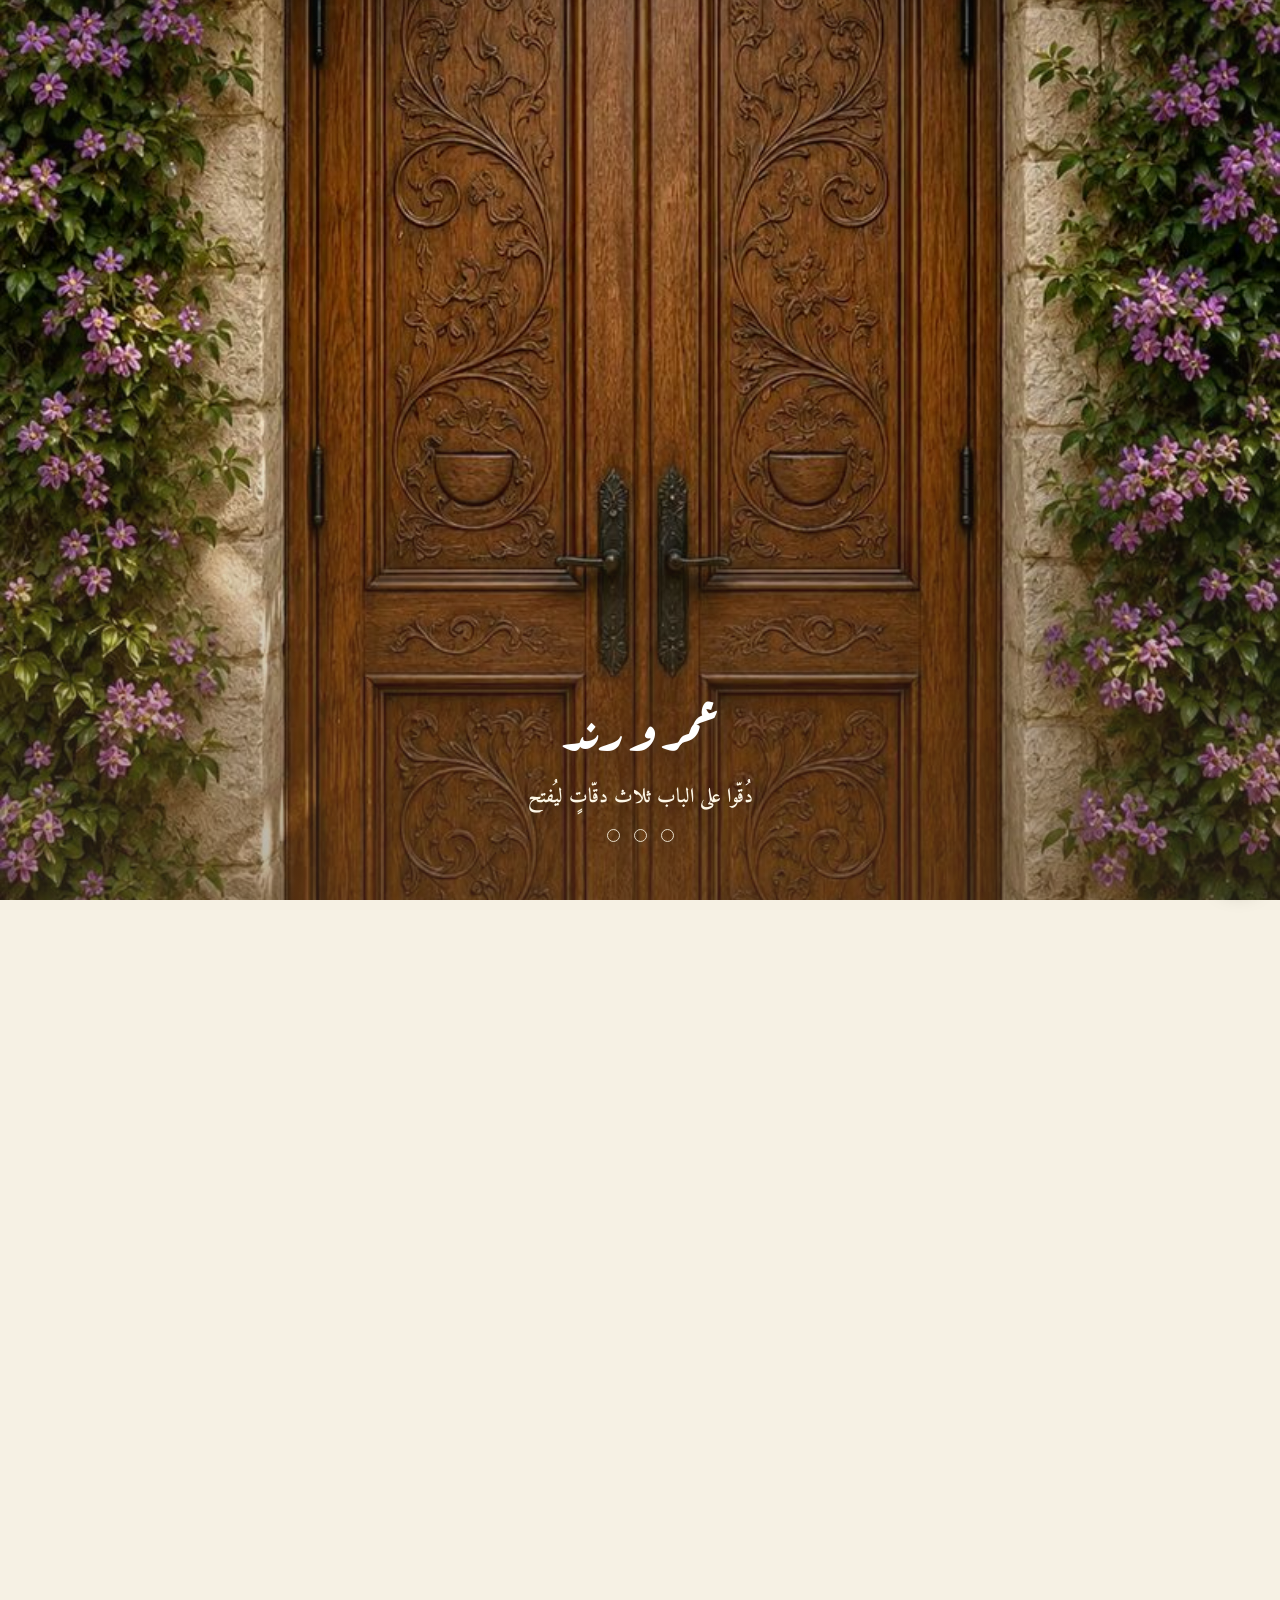
<file: index.html>
<!DOCTYPE html>
<html lang="ar" dir="rtl">

<head>
    <meta charset="UTF-8" />
    <meta name="viewport" content="width=device-width, initial-scale=1.0, viewport-fit=cover" />
    <meta http-equiv="Cache-Control" content="no-cache, no-store, must-revalidate" />
    <meta http-equiv="Pragma" content="no-cache" />
    <meta http-equiv="Expires" content="0" />
    <title>دعوة زفاف عمر &amp; رند</title>
    <meta name="description" content="١٨ أغسطس ٢٠٢٦ • قاعة النعمان الملوكية" />
    <meta property="og:title" content="دعوة زفاف عمر &amp; رند" />
    <meta property="og:description" content="١٨ أغسطس ٢٠٢٦ • قاعة النعمان الملوكية" />
    <meta property="og:type" content="website" />
    <meta property="og:image" content="/templates/bab/assets/share.jpg" />
    <link rel="preconnect" href="https://fonts.googleapis.com" />
    <link rel="preconnect" href="https://fonts.gstatic.com" crossorigin />
    <link href="https://fonts.googleapis.com/css2?family=Aref+Ruqaa:wght@400;700&family=Amiri:ital,wght@0,400;0,700;1,400&family=Reem+Kufi:wght@400;500;600&family=Tajawal:wght@300;400;500;700&display=swap" rel="stylesheet" />
    <link rel="preload" as="image" href="templates/bab/assets/door-poster.jpg" fetchpriority="high" />
    <link rel="stylesheet" href="templates/bab/styles.css" />
    <meta property="og:image" content="https://da3wa.co/templates/bab/assets/share.jpg" />
    <meta property="og:url" content="https://da3wa.co/d/demo-bab" />
    <meta property="og:type" content="website" />
    <meta name="twitter:card" content="summary_large_image" />
    <meta name="twitter:image" content="https://da3wa.co/templates/bab/assets/share.jpg" />
    <script>
        ! function(f, b, e, v, n, t, s) {
            if (f.fbq) return;
            n = f.fbq = function() {
                n.callMethod ?
                    n.callMethod.apply(n, arguments) : n.queue.push(arguments)
            };
            if (!f._fbq) f._fbq = n;
            n.push = n;
            n.loaded = !0;
            n.version = '2.0';
            n.queue = [];
            t = b.createElement(e);
            t.async = !0;
            t.src = v;
            s = b.getElementsByTagName(e)[0];
            s.parentNode.insertBefore(t, s)
        }(window, document, 'script',
            'https://connect.facebook.net/en_US/fbevents.js');
        fbq('init', '1380854407276995');
        fbq('track', 'PageView');
    </script>
    <noscript><img height="1" width="1" style="display:none" src="https://www.facebook.com/tr?id=1380854407276995&ev=PageView&noscript=1" alt="" /></noscript>
    <script async src="https://www.googletagmanager.com/gtag/js?id=G-9BWS6CWC35"></script>
    <script>
        window.dataLayer = window.dataLayer || [];

        function gtag() {
            dataLayer.push(arguments);
        }
        gtag('js', new Date());
        gtag('config', 'G-9BWS6CWC35');
    </script>
</head>

<body class="locked">

    <!-- ============ الدخولية: باب الفرح — دُقّوا ثلاثاً ============ -->
    <div class="cover" id="cover">
        <video class="cover__vid" id="doorVid" poster="templates/bab/assets/door-poster.jpg" muted playsinline preload="auto">
    <source src="templates/bab/assets/door.mp4" type="video/mp4" />
  </video>
        <div class="cover__veil" aria-hidden="true"></div>
        <div class="cover__taps" id="tapLayer" aria-hidden="true"></div>
        <div class="cover__ui" id="coverUi">
            <p class="cover__names" id="coverNames">العريس &amp; العروس</p>
            <p class="cover__hint" id="knockHint">دُقّوا على الباب ثلاث دقّاتٍ ليُفتح</p>
            <div class="knocks" id="knocks" aria-hidden="true">
                <span class="knocks__dot"></span>
                <span class="knocks__dot"></span>
                <span class="knocks__dot"></span>
            </div>
        </div>
    </div>

    <!-- ============ محتوى الدعوة ============ -->
    <main class="invite" id="invite" aria-hidden="true">
        <div class="fx" id="petals" aria-hidden="true"></div>
        <div class="fx" id="sparkles" aria-hidden="true"></div>

        <!-- ===== الواجهة (نور الباب المفتوح) ===== -->
        <section class="stage" id="stage">
            <video class="stage__vid" id="heroVid" poster="templates/bab/assets/hero-poster.jpg" muted loop playsinline preload="none">
      <source src="templates/bab/assets/hero.mp4" type="video/mp4" />
    </video>
            <div class="stage__veil" aria-hidden="true"></div>
            <div class="stage__inner">
                <p class="stage__kicker sreveal">دعوة زفاف</p>
                <span class="stage__orn sreveal" aria-hidden="true">✿</span>
                <h1 class="couple sreveal">
                    <span class="couple__name" id="heroGroom">العريس</span>
                    <span class="couple__amp" aria-hidden="true">&amp;</span>
                    <span class="couple__name" id="heroBride">العروس</span>
                </h1>
                <p class="stage__date sreveal" id="heroDate">—</p>
                <p class="stage__sub sreveal" id="heroInvite">فتحنا باب فرحتنا… وطارت البشائر تدعوكم</p>
                <span class="scroll-cue sreveal" aria-hidden="true"><em>&#10087;</em>مرّر للأسفل<em>&#10087;</em><b>&#8595;</b></span>
            </div>
        </section>

        <article class="card">
            <section class="sec verse creveal">
                <p class="bismillah">بسم الله الرحمن الرحيم</p>
                <span class="flourish" aria-hidden="true">✿</span>
                <p class="verse__text" id="verseText">—</p>
            </section>

            <div class="divider creveal" aria-hidden="true"><span></span>✿<span></span></div>

            <section class="sec invitation creveal">
                <h2 class="sec__title">بطاقة دعوة</h2>
                <p class="invitation__text" id="invitationText">—</p>
            </section>

            <section class="sec families creveal">
                <div class="family">
                    <span class="family__label">والدا العريس</span>
                    <p class="family__names" id="groomParents">—</p>
                </div>
                <span class="families__heart" aria-hidden="true">&#10084;</span>
                <div class="family">
                    <span class="family__label">والدا العروس</span>
                    <p class="family__names" id="brideParents">—</p>
                </div>
            </section>

            <div class="divider creveal" aria-hidden="true"><span></span>✿<span></span></div>

            <section class="sec count creveal">
                <h2 class="sec__title">باقٍ على فرحنا</h2>
                <div class="countdown" id="countdown">
                    <div class="cd__u"><span class="cd__n" id="cdDays">٠٠</span><span class="cd__l">يوم</span></div>
                    <div class="cd__u"><span class="cd__n" id="cdHours">٠٠</span><span class="cd__l">ساعة</span></div>
                    <div class="cd__u"><span class="cd__n" id="cdMins">٠٠</span><span class="cd__l">دقيقة</span></div>
                    <div class="cd__u"><span class="cd__n" id="cdSecs">٠٠</span><span class="cd__l">ثانية</span></div>
                </div>
                <p class="count__arrived" id="cdArrived" hidden>حلّ يوم الفرح — نراكم الليلة 💜</p>
            </section>

            <section class="sec venue creveal">
                <h2 class="sec__title">مكان الحفل</h2>
                <div class="venue__photo" id="venuePhoto" aria-hidden="true"></div>
                <p class="venue__name" id="venueName">—</p>
                <p class="venue__addr" id="venueAddr">—</p>
                <a class="venue__map" id="mapBtn" href="#" target="_blank" rel="noopener"><span aria-hidden="true">&#9906;</span> الموقع على الخريطة</a>
            </section>

            <section class="sec notes creveal">
                <h2 class="sec__title">تنويهات</h2>

                <section id="da3wa-note" dir="rtl">
                    <style>
                        #da3wa-note {
                            position: relative;
                            z-index: 5;
                            display: flex;
                            justify-content: center;
                            padding: 34px 4px 20px;
                            font-family: "Tajawal", system-ui, sans-serif
                        }

                        #da3wa-note .hn-card {
                            position: relative;
                            max-width: 430px;
                            width: 100%;
                            text-align: center;
                            padding: 32px 20px 18px;
                            border-radius: 16px;
                            background: #fcf9f0;
                            border: 1.5px solid #a97fc0;
                            color: #4c3a28;
                            box-shadow: 0 16px 38px rgba(120, 90, 70, .16)
                        }

                        #da3wa-note .hn-bell {
                            position: absolute;
                            top: -26px;
                            right: 50%;
                            width: 52px;
                            height: 52px;
                            border-radius: 50%;
                            background: linear-gradient(160deg, #f5e7c2, #caa54f);
                            display: grid;
                            place-items: center;
                            font-size: 24px;
                            line-height: 1;
                            border: 2px solid #fff;
                            box-shadow: 0 6px 16px rgba(120, 90, 70, .35);
                            transform: translateX(50%);
                            transform-origin: top center;
                            animation: hnRing 2.2s ease-in-out infinite
                        }

                        #da3wa-note .hn-kick {
                            display: block;
                            font-size: .76rem;
                            font-weight: 700;
                            color: #8d7b64;
                            margin-bottom: 6px
                        }

                        #da3wa-note .hn-text {
                            margin: 0;
                            font-family: "Aref Ruqaa", serif;
                            font-weight: 700;
                            font-size: clamp(1.15rem, 4.4vw, 1.45rem);
                            line-height: 1.9;
                            color: #4c3a28
                        }

                        @keyframes hnRing {
                            0%,
                            32%,
                            100% {
                                transform: translateX(50%) rotate(0)
                            }
                            8% {
                                transform: translateX(50%) rotate(13deg)
                            }
                            16% {
                                transform: translateX(50%) rotate(-11deg)
                            }
                            24% {
                                transform: translateX(50%) rotate(7deg)
                            }
                        }

                        @media (prefers-reduced-motion: reduce) {
                            #da3wa-note .hn-bell {
                                animation: none
                            }
                        }
                    </style>
                    <div class="hn-card">
                        <span class="hn-bell" aria-hidden="true">🔔</span>
                        <span class="hn-kick">تنويهٌ مهم</span>
                        <p class="hn-text">جنة الأطفال منازلهم 🏠</p>
                    </div>
                </section>
                <ul class="notes__list" id="notesList"></ul>
            </section>

            <section class="sec contact creveal" id="contactBox">
                <span class="contact__label">للتواصل والتأكيد</span>
                <a class="contact__link" id="contactLink" href="#">—</a>
            </section>

            <section class="sec closing creveal">
                <span class="flourish" aria-hidden="true">✿</span>
                <p class="closing__note" id="closingNote">—</p>
                <p class="closing__families" id="closingFamilies">—</p>
                <p class="closing__hashtag" id="closingHashtag"></p>
            </section>
        </article>


        <section id="da3wa-cal" dir="rtl">
            <style>
                #da3wa-cal {
                    position: relative;
                    z-index: 5;
                    padding: 6px 18px 44px;
                    font-family: "Tajawal", system-ui, sans-serif
                }

                #da3wa-cal .cal-title {
                    text-align: center;
                    font-family: "Aref Ruqaa", serif;
                    font-size: 23px;
                    color: #a97fc0;
                    margin: 0 0 16px;
                    letter-spacing: normal;
                    font-weight: 700;
                    text-shadow: 0 1px 10px rgba(255, 255, 255, .5)
                }

                #da3wa-cal .cal {
                    max-width: 258px;
                    margin: 0 auto;
                    background: #fcf9f0;
                    border: 1px solid rgba(169, 127, 192, .4);
                    border-radius: 16px;
                    overflow: hidden;
                    box-shadow: 0 20px 46px rgba(120, 90, 70, .16);
                }

                #da3wa-cal .cal-top {
                    background: linear-gradient(135deg, #a97fc0, #7d5694);
                    color: #fff;
                    text-align: center;
                    padding: 13px 10px 11px;
                    font-weight: 800;
                    font-size: 16px;
                    position: relative
                }

                #da3wa-cal .cal-top::before,
                #da3wa-cal .cal-top::after {
                    content: "";
                    position: absolute;
                    top: -6px;
                    width: 8px;
                    height: 15px;
                    border-radius: 4px;
                    background: #d7ccdf;
                    box-shadow: 0 1px 2px rgba(0, 0, 0, .15)
                }

                #da3wa-cal .cal-top::before {
                    right: 33%
                }

                #da3wa-cal .cal-top::after {
                    left: 33%
                }

                #da3wa-cal .cal-body {
                    padding: 14px 10px 18px;
                    text-align: center
                }

                #da3wa-cal .cal-wd {
                    color: #8d7b64;
                    font-weight: 700;
                    font-size: 15px;
                    margin-bottom: 2px
                }

                #da3wa-cal .cal-day {
                    font-family: "Aref Ruqaa", serif;
                    font-size: 62px;
                    line-height: 1.15;
                    color: #a97fc0;
                    letter-spacing: normal;
                    font-weight: 700
                }

                #da3wa-cal .cal-time {
                    color: #4c3a28;
                    font-weight: 700;
                    font-size: 14px;
                    margin-top: 8px
                }

                #da3wa-cal .cal-foot {
                    border-top: 1px dashed rgba(169, 127, 192, .4);
                    padding: 12px 12px 15px;
                    text-align: center
                }

                #da3wa-cal .cal-cap {
                    color: #8d7b64;
                    font-size: 12px;
                    font-weight: 700;
                    margin: 0 0 9px
                }

                #da3wa-cal .cal-btns {
                    display: flex;
                    gap: 7px;
                    justify-content: center;
                    flex-wrap: wrap
                }

                #da3wa-cal .cal-btns a {
                    display: inline-flex;
                    align-items: center;
                    border: 1.5px solid #a97fc0;
                    color: #a97fc0;
                    background: transparent;
                    text-decoration: none;
                    font-weight: 700;
                    font-size: 12.5px;
                    border-radius: 999px;
                    padding: 7px 13px;
                    transition: .15s
                }

                #da3wa-cal .cal-btns a:active {
                    transform: scale(.97)
                }
            </style>
            <p class="cal-title">احفظ الموعد ✿</p>
            <div class="cal">
                <div class="cal-top">أغسطس 2026</div>
                <div class="cal-body">
                    <div class="cal-wd">الثلاثاء</div>
                    <div class="cal-day">18</div>
                    <div class="cal-time">من الساعة ٦ مساءً إلى ٩ مساءً</div>
                </div>
                <div class="cal-foot">
                    <p class="cal-cap">📲 أضِف الموعد إلى تقويم هاتفك بضغطة</p>
                    <div class="cal-btns">
                        <a href="https://calendar.google.com/calendar/render?action=TEMPLATE&amp;text=%D8%AF%D8%B9%D9%88%D8%A9%20%D8%B2%D9%81%D8%A7%D9%81%20%D8%B9%D9%85%D8%B1%20%26%20%D8%B1%D9%86%D8%AF&amp;dates=20260818T150000Z/20260818T180000Z&amp;ctz=Asia/Amman&amp;location=%D9%82%D8%A7%D8%B9%D8%A9%20%D8%A7%D9%84%D9%86%D8%B9%D9%85%D8%A7%D9%86%20%D8%A7%D9%84%D9%85%D9%84%D9%88%D9%83%D9%8A%D8%A9%20%E2%80%94%20%D8%B4%D8%A7%D8%B1%D8%B9%20%D9%88%D8%B5%D9%81%D9%8A%20%D8%A7%D9%84%D8%AA%D9%84&amp;details=%D8%B1%D8%A7%D8%A8%D8%B7%20%D8%A7%D9%84%D8%AF%D8%B9%D9%88%D8%A9%3A%20https%3A%2F%2Fda3wa.co%2Fd%2Fdemo-bab"
                            target="_blank" rel="noopener">تقويم جوجل</a>
                        <a href="/cal/demo-bab">تقويم آيفون</a>
                    </div>
                </div>
            </div>
        </section>

        <section id="da3wa-rsvp" data-inv="d0687fdd-5e88-49cb-8f80-483ba2c85082" data-cap="" dir="rtl">
            <style>
                #da3wa-rsvp {
                    position: relative;
                    z-index: 5;
                    padding: 48px 18px 64px;
                    font-family: "Tajawal", system-ui, sans-serif
                }

                #da3wa-rsvp .rsvp-card {
                    max-width: 440px;
                    margin: 0 auto;
                    background: #fcf9f0;
                    border: 1px solid rgba(169, 127, 192, .4);
                    border-radius: 16px;
                    padding: 26px 22px;
                    box-shadow: 0 24px 60px rgba(120, 90, 70, .18);
                    text-align: center
                }

                #da3wa-rsvp h3 {
                    font-family: "Aref Ruqaa", serif;
                    font-size: 26px;
                    color: #4c3a28;
                    margin: 0 0 4px;
                    letter-spacing: normal;
                    font-weight: 700
                }

                #da3wa-rsvp .orn-line {
                    display: flex;
                    align-items: center;
                    justify-content: center;
                    gap: 10px;
                    margin: 0 0 6px
                }

                #da3wa-rsvp .orn-line i {
                    flex: 0 1 54px;
                    height: 1.5px;
                    background: linear-gradient(90deg, transparent, #a97fc0);
                    border: none
                }

                #da3wa-rsvp .orn-line i:last-child {
                    transform: scaleX(-1)
                }

                #da3wa-rsvp .orn-line b {
                    font-size: 17px;
                    line-height: 1;
                    font-weight: 400
                }

                #da3wa-rsvp p.sub {
                    color: #8d7b64;
                    font-size: 14px;
                    margin: 0 0 18px
                }

                /* شارة الحد الأقصى للحضور */

                #da3wa-rsvp .cap-note {
                    display: inline-flex;
                    align-items: center;
                    gap: 7px;
                    background: #a97fc014;
                    border: 1px dashed #a97fc0;
                    color: #a97fc0;
                    border-radius: 999px;
                    padding: 7px 16px;
                    font-size: 13px;
                    font-weight: 700;
                    margin: 0 0 16px;
                    line-height: 1.7
                }

                /* تنبيه بلوغ الحد — يظهر بنبضة لطيفة ويختفي */

                #da3wa-rsvp .cap-max {
                    display: block;
                    color: #a97fc0;
                    font-size: 13px;
                    font-weight: 800;
                    margin-top: 8px;
                    opacity: 0;
                    transform: translateY(-4px);
                    transition: opacity .3s ease, transform .3s ease
                }

                #da3wa-rsvp .cap-max.on {
                    opacity: 1;
                    transform: none;
                    animation: dwPop .45s ease
                }

                #da3wa-rsvp .step.at-cap #da3wa-plus {
                    opacity: .4;
                    cursor: not-allowed
                }

                #da3wa-rsvp .step.shake {
                    animation: dwShake .4s ease
                }

                @keyframes dwPop {
                    0% {
                        transform: scale(.85)
                    }
                    55% {
                        transform: scale(1.06)
                    }
                    100% {
                        transform: scale(1)
                    }
                }

                @keyframes dwShake {
                    0%,
                    100% {
                        transform: translateX(0)
                    }
                    25% {
                        transform: translateX(4px)
                    }
                    50% {
                        transform: translateX(-4px)
                    }
                    75% {
                        transform: translateX(3px)
                    }
                }

                #da3wa-rsvp label {
                    display: block;
                    text-align: right;
                    font-weight: 700;
                    font-size: 13px;
                    color: #4c3a28;
                    margin: 12px 0 5px
                }

                #da3wa-rsvp input,
                #da3wa-rsvp textarea {
                    width: 100%;
                    padding: 11px 14px;
                    border: 1.5px solid rgba(169, 127, 192, .4);
                    border-radius: 12px;
                    font-family: inherit;
                    font-size: 15px;
                    background: #fffdf6;
                    color: #4c3a28;
                    box-sizing: border-box
                }

                #da3wa-rsvp input::placeholder,
                #da3wa-rsvp textarea::placeholder {
                    color: #8d7b64;
                    opacity: .85
                }

                #da3wa-rsvp .pills {
                    display: grid;
                    grid-template-columns: repeat(3, 1fr);
                    gap: 8px;
                    margin-top: 6px
                }

                #da3wa-rsvp .pill {
                    padding: 11px;
                    border: 1.5px solid rgba(169, 127, 192, .4);
                    border-radius: 12px;
                    background: #fffdf6;
                    font-weight: 700;
                    cursor: pointer;
                    font-size: 15px;
                    color: #4c3a28;
                    transition: .15s
                }

                #da3wa-rsvp .pill[aria-pressed="true"] {
                    background: #a97fc0;
                    color: #fff;
                    border-color: #a97fc0
                }

                #da3wa-rsvp .step {
                    display: flex;
                    align-items: center;
                    justify-content: center;
                    gap: 14px;
                    margin-top: 6px
                }

                #da3wa-rsvp .step button {
                    width: 38px;
                    height: 38px;
                    border-radius: 50%;
                    border: 1.5px solid rgba(169, 127, 192, .4);
                    background: #fffdf6;
                    font-size: 20px;
                    cursor: pointer;
                    color: #4c3a28
                }

                #da3wa-rsvp .step span {
                    font-size: 20px;
                    font-weight: 800;
                    min-width: 28px;
                    color: #4c3a28;
                    text-align: center
                }

                #da3wa-rsvp .send {
                    width: 100%;
                    margin-top: 20px;
                    padding: 13px;
                    border: none;
                    border-radius: 999px;
                    background: #a97fc0;
                    color: #fff;
                    font-weight: 700;
                    font-size: 16px;
                    font-family: inherit;
                    cursor: pointer;
                    box-shadow: 0 12px 26px -12px #a97fc0e6
                }

                #da3wa-rsvp .send:disabled {
                    opacity: .6
                }

                #da3wa-rsvp .ok {
                    padding: 18px
                }

                #da3wa-rsvp .ok .emoji {
                    font-size: 46px
                }

                #da3wa-rsvp .ok h3 {
                    margin-top: 8px
                }

                /* بطاقة الدخول (QR) — تظهر كاملة على شاشة النجاح للـVIP */

                #da3wa-rsvp .ticket {
                    margin-top: 16px;
                    padding: 16px;
                    border-radius: 16px;
                    border: 1px solid rgba(169, 127, 192, .4);
                    background: #fff;
                }

                #da3wa-rsvp .ticket-title {
                    font-family: "Aref Ruqaa", serif;
                    font-size: 15px;
                    letter-spacing: .04em;
                    color: #8d7b64;
                    margin: 0 0 10px
                }

                #da3wa-rsvp .ticket-qr {
                    width: min(62vw, 208px);
                    height: auto;
                    display: block;
                    margin: 0 auto;
                    border-radius: 12px;
                    background: #fff;
                    padding: 10px;
                    box-shadow: 0 8px 24px rgba(120, 90, 70, .08)
                }

                #da3wa-rsvp .ticket-hint {
                    font-size: .8rem;
                    opacity: .8;
                    margin: 10px auto 0;
                    max-width: 280px;
                    line-height: 1.7
                }

                #da3wa-rsvp .ticket-save {
                    display: inline-flex;
                    align-items: center;
                    gap: 6px;
                    margin-top: 14px;
                    padding: .72rem 1.6rem;
                    border: none;
                    border-radius: 999px;
                    background: #a97fc0;
                    color: #fff;
                    font-family: inherit;
                    font-weight: 800;
                    font-size: 14.5px;
                    cursor: pointer;
                    box-shadow: 0 12px 26px -12px #a97fc0e6
                }

                #da3wa-rsvp .ticket-save:disabled {
                    opacity: .7;
                    cursor: default
                }

                #da3wa-rsvp .ticket-open {
                    display: block;
                    margin-top: 10px;
                    font-size: .82rem;
                    color: #a97fc0;
                    text-decoration: underline
                }

                #da3wa-rsvp .err {
                    color: #e83e6c;
                    font-size: 13px;
                    margin-top: 8px;
                    min-height: 18px
                }

                /* جدار التهاني */

                #da3wa-rsvp .wishes {
                    max-width: 460px;
                    margin: 30px auto 0
                }

                #da3wa-rsvp .wishes-h {
                    text-align: center;
                    margin-bottom: 16px
                }

                #da3wa-rsvp .wishes-h h3 {
                    font-size: 21px;
                    display: inline-block;
                    background: #fcf9f0;
                    color: #4c3a28;
                    border: 1px solid rgba(169, 127, 192, .4);
                    border-radius: 999px;
                    padding: 7px 22px;
                    box-shadow: 0 10px 26px rgba(120, 90, 70, .14);
                    letter-spacing: normal
                }

                #da3wa-rsvp .wish-list {
                    display: grid;
                    gap: 10px
                }

                #da3wa-rsvp .wish {
                    display: flex;
                    gap: 11px;
                    align-items: flex-start;
                    background: #fcf9f0;
                    border: 1px solid rgba(169, 127, 192, .4);
                    border-radius: 16px;
                    padding: 13px 15px;
                    box-shadow: 0 8px 24px rgba(120, 90, 70, .08);
                    animation: dwIn .5s ease both
                }

                #da3wa-rsvp .wish-av {
                    flex-shrink: 0;
                    width: 40px;
                    height: 40px;
                    border-radius: 50%;
                    color: #fff;
                    display: flex;
                    align-items: center;
                    justify-content: center;
                    font-family: "Aref Ruqaa", serif;
                    font-size: 19px
                }

                #da3wa-rsvp .wish-body {
                    text-align: right;
                    flex: 1;
                    min-width: 0
                }

                #da3wa-rsvp .wish-name {
                    font-weight: 700;
                    color: #4c3a28;
                    font-size: 14px
                }

                #da3wa-rsvp .wish-msg {
                    color: #8d7b64;
                    font-size: 14px;
                    line-height: 1.7;
                    word-wrap: break-word
                }

                #da3wa-rsvp .wishes-empty {
                    text-align: center;
                    color: #8d7b64;
                    font-size: 14px;
                    padding: 16px;
                    background: #fcf9f0;
                    border: 1px solid rgba(169, 127, 192, .4);
                    border-radius: 16px;
                }

                @keyframes dwIn {
                    from {
                        opacity: 0;
                        transform: translateY(10px)
                    }
                    to {
                        opacity: 1;
                        transform: none
                    }
                }

                /* ستوري الحضور — عرض البطاقة بعد التأكيد */

                #da3wa-rsvp .story-offer {
                    margin-top: 20px;
                    padding-top: 18px;
                    border-top: 1px dashed rgba(169, 127, 192, .4);
                    text-align: center
                }

                #da3wa-rsvp .so-t {
                    margin: 0;
                    font-family: "Aref Ruqaa", serif;
                    font-size: 20px;
                    color: #4c3a28;
                    letter-spacing: normal
                }

                #da3wa-rsvp .so-s {
                    margin: 4px 0 0;
                    color: #8d7b64;
                    font-size: 13.5px
                }

                #da3wa-rsvp .so-img {
                    width: 172px;
                    border-radius: 14px;
                    border: 1px solid rgba(169, 127, 192, .4);
                    box-shadow: 0 14px 30px rgba(0, 0, 0, .18);
                    margin: 14px auto 12px;
                    display: block;
                    min-height: 120px;
                    background: #fffdf6
                }

                #da3wa-rsvp .so-row {
                    display: grid;
                    grid-template-columns: 1fr 1fr;
                    gap: 8px;
                    max-width: 320px;
                    margin: 0 auto
                }

                #da3wa-rsvp .so-btn {
                    padding: 11px;
                    border: none;
                    border-radius: 999px;
                    font-weight: 700;
                    font-size: 14.5px;
                    font-family: inherit;
                    cursor: pointer
                }

                #da3wa-rsvp .so-dl {
                    background: #a97fc0;
                    color: #fff
                }

                #da3wa-rsvp .so-sh {
                    background: #fffdf6;
                    color: #4c3a28;
                    border: 1.5px solid rgba(169, 127, 192, .4)
                }

                /* قلوب تطفو من جانبي الشاشة */

                #da3wa-rsvp .heart {
                    position: fixed;
                    bottom: -24px;
                    font-size: 24px;
                    color: #a97fc0;
                    pointer-events: none;
                    z-index: 55;
                    opacity: 0;
                    will-change: transform, opacity;
                    animation: dwHeart ease-in forwards;
                    filter: drop-shadow(0 4px 6px #a97fc04d)
                }

                @keyframes dwHeart {
                    0% {
                        opacity: 0;
                        transform: translateY(0) scale(.5) rotate(0)
                    }
                    12% {
                        opacity: .95
                    }
                    100% {
                        opacity: 0;
                        transform: translateY(-108vh) scale(1.15) rotate(var(--rot, 8deg))
                    }
                }
            </style>
        </section>

    </main>

    <script>
        try { localStorage.removeItem("bab_wedding_config"); } catch(e) {}
        window.__INVITE__ = {
            "config": {
                "date": "2026-08-18T18:00:00",
                "dateText": "يوم الثلاثاء، ١٨ أغسطس ٢٠٢٦",
                "timeText": "من الساعة السادسة مساءً و لغاية الساعة التاسعة مساءً",
                "heroSub": "فتحنا باب فرحتنا… وطارت البشائر تدعوكم",
                "invitationText": "بقلوب مفعمة بالفرح و السرور نفتح لكم باب فرحتنا\n\nيتشرف\n\nوالد العريس        والد العروس\n\nبدعوتكم لمشاركتنا اجمل لحظات حياتنا في حفل زفاف\n\nعمر  💜  رند\n\nحضوركم شرف و بهجة تكتمل بها فرحتنا\n\nو ذلك بمشيئة الله\n\nيوم الثلاثاء الموافق ١٨ أغسطس ٢٠٢٦",
                "venueName": "قاعة النعمان الملوكية",
                "venueAddr": "شارع وصفي التل",
                "mapUrl": "https://maps.app.goo.gl/Qozumuxjwkd3N4ia7",
                "program": [],
                "notes": ["يمنع التصوير بقاعة النساء"],
                "closingNote": "حضوركم يفتح أبواب سعادتنا",
                "hashtag": "#عمر_ورند",
                "contactLabel": "",
                "contactName": "",
                "contactPhone": "",
                "images": {},
                "occasion": "wedding",
                "teddyColor": "natural",
                "brideFirst": false,
                "showFamilies": true,
                "groomParentsLabel": "والد العريس",
                "brideParentsLabel": "والد العروس",
                "groom": "عمر",
                "bride": "رند",
                "verse": "وَمِنْ آيَاتِهِ أَنْ خَلَقَ لَكُم مِّنْ أَنفُسِكُمْ أَزْوَاجًا لِّتَسْكُنُوا إِلَيْهَا وَجَعَلَ بَيْنَكُم مَّوَدَّةً وَرَحْمَةً",
                "groomParents": "ابن الحاج عماد احمد خشان",
                "brideParents": "ابنة الحاج طالب جميل دغلس",
                "closingFamilies": "عائلة خشان  \u0026  عائلة دغلس"
            }
        };
    </script>
    <script src="templates/bab/script.js" defer></script>
    <script>
        document.addEventListener("DOMContentLoaded", function() {
            var anchor = document.getElementById("groomParents") || document.getElementById("brideParents");
            if (!anchor) return; /* قالب بلا فقرة أهل */
            /* نقرأ من بيانات الدعوة المحقونة لا من النص المعروض — القوالب تملأ نصوصها لاحقاً (بعد أنميشن الفتح) */
            var cfg = (window.__INVITE__ && window.__INVITE__.config) || {};
            var sec = anchor.closest(".families");

            function rowOf(id) {
                var el = document.getElementById(id);
                return el ? el.closest(".family") : null
            }

            /* ١) مفتاح الإخفاء الصريح من المحرر — يسبق كل شيء */
            if (cfg.showFamilies === false) {
                if (sec) sec.style.display = "none";
                return
            }

            /* ٢) التسمية المخصّصة (فارغة = تسمية القالب) */
            function setLabel(id, txt) {
                var t = String(txt == null ? "" : txt).trim();
                if (!t) return;
                var row = rowOf(id);
                if (!row) return;
                var el = row.querySelector(".family__label,.family-label");
                if (el) el.textContent = t;
            }
            setLabel("groomParents", cfg.groomParentsLabel);
            setLabel("brideParents", cfg.brideParentsLabel);

            /* ٣) الإخفاء الضمني عند غياب الأسماء */
            var PLACEHOLDERS = ["نجل السيّد ...", "كريمة السيّد ...", "کوڕی بەڕێز ...", "کچی بەڕێز ..."];

            function isEmpty(v) {
                var t = String(v == null ? "" : v).trim();
                return t === "" || PLACEHOLDERS.indexOf(t) >= 0
            }
            var g = isEmpty(cfg.groomParents),
                b = isEmpty(cfg.brideParents);
            if (!g && !b) return;
            if (g && b) {
                if (sec) sec.style.display = "none";
                return
            }

            function hideRow(id) {
                var row = rowOf(id);
                if (row) row.style.display = "none"
            }
            if (g) hideRow("groomParents");
            if (b) hideRow("brideParents");
            if (sec) {
                var h = sec.querySelector(".families__heart,.families-jewel");
                if (h) h.style.display = "none"
            }
        });
    </script>

    <div id="da3wa-yt" style="position:fixed;left:-9999px;bottom:0;width:1px;height:1px;opacity:0;pointer-events:none" aria-hidden="true"></div>
    <button id="da3wa-music" type="button" aria-label="الموسيقى" dir="rtl" style="position:fixed;inset-inline-start:16px;bottom:16px;z-index:60;width:50px;height:50px;border-radius:50%;border:none;cursor:pointer;background:rgba(255,255,255,.92);box-shadow:0 8px 22px rgba(0,0,0,.22);font-size:22px;display:grid;place-items:center;line-height:1">🎵</button>
    <script>
        (function() {
            var btn = document.getElementById('da3wa-music');
            if (!btn) return;
            var player, ready = false,
                gestured = false,
                audible = false,
                primed = false,
                tries = 0;

            function paint() {
                btn.textContent = audible ? '🔊' : '🔇';
            }
            // يفكّ الكتم ويشغّل — يُستدعى ضمن لمسة المستخدم فيُحسب تفاعلاً مباشراً
            function loud() {
                if (!ready) return false;
                try {
                    player.unMute();
                    player.setVolume(70);
                    player.playVideo();
                } catch (e) {
                    return false;
                }
                var m = true;
                try {
                    m = player.isMuted();
                } catch (e) {}
                if (!m) {
                    audible = true;
                    paint();
                    return true;
                }
                return false;
            }

            function pump() {
                if (audible || !gestured) return;
                if (loud()) return;
                if (tries++ < 30) setTimeout(pump, 120);
            }
            /* تهيئة صامتة ضمن لمسة المستخدم (قوالب لها مقدمة بصوتها): فكّ الكتم بصوت صفر —
               فيصبح رفع الصوت لاحقاً (عند نهاية المقدمة) مسموحاً بلا لمسة جديدة */
            window.__da3waMusicPrime = function() {
                gestured = true;
                if (!ready) return; /* القالب يؤجّل زرّ الفتح حتى الجاهزية — وهذا حارس أخير */
                try {
                    player.unMute();
                    player.setVolume(0);
                    player.playVideo();
                } catch (e) {
                    return;
                }
                var m = true;
                try {
                    m = player.isMuted();
                } catch (e) {}
                if (!m) primed = true;
            };
            // أول لمسة (فتح الظرف) تُشغّل الصوت؛ نداء عام يستطيع القالب استدعاءه مباشرةً من زرّ الفتح — الأوثق على iOS
            window.__da3waMusicGo = function() {
                gestured = true;
                if (primed && !audible) {
                    try {
                        player.unMute();
                        player.seekTo(0, true);
                        player.setVolume(70);
                        player.playVideo();
                    } catch (e) {}
                    /* تحقّق فعلي بعد لحظة: إن لم يعزف فعلاً (iOS أوقفه أثناء المقدمة) نعود لمسار pump */
                    setTimeout(function() {
                        var st = -1,
                            m = true;
                        try {
                            st = player.getPlayerState();
                            m = player.isMuted();
                        } catch (e) {}
                        if (st === 1 && !m) {
                            audible = true;
                            paint();
                        } else {
                            primed = false;
                            pump();
                        }
                    }, 300);
                    return;
                }
                pump();
            };
            window.onYouTubeIframeAPIReady = function() {
                player = new YT.Player('da3wa-yt', {
                    videoId: "Hp8WTVqR_0U",
                    // يبدأ صامتاً تلقائياً عند التحميل (مسموح بلا لمسة)؛ فتح الظرف يفكّ الكتم فوراً
                    playerVars: {
                        autoplay: 1,
                        mute: 1,
                        controls: 0,
                        disablekb: 1,
                        fs: 0,
                        loop: 1,
                        playlist: "Hp8WTVqR_0U",
                        playsinline: 1,
                        modestbranding: 1,
                        rel: 0,
                        start: 0
                    },
                    events: {
                        onReady: function() {
                            ready = true;
                            window.__da3waMusicReady = true;
                            try {
                                player.mute();
                                player.playVideo();
                            } catch (e) {}
                            pump();
                        },
                        // بداية مخصّصة (musicStart): تُفرَض عند كل تشغيل — تغطي أول تشغيل وإعادة اللف من الصفر
                        onStateChange: function(e) {
                            if (0 > 0 && e.data === 1) {
                                try {
                                    if (player.getCurrentTime() < 0 - 1) player.seekTo(0, true);
                                } catch (err) {}
                            }
                        }
                    }
                });
            };
            (function() {
                var s = document.createElement('script');
                s.src = 'https://www.youtube.com/iframe_api';
                document.head.appendChild(s);
            })();
            document.addEventListener('click', window.__da3waMusicGo);
            document.addEventListener('touchstart', window.__da3waMusicGo, {
                passive: true
            });
            btn.addEventListener('click', function(e) {
                e.stopPropagation();
                gestured = true;
                if (audible) {
                    try {
                        player.pauseVideo();
                    } catch (e) {}
                    audible = false;
                    paint();
                } else {
                    pump();
                }
            });
        })();
    </script>

</body>

</html>
</file>
<file: templates/bab/styles.css>
/* ============================================================
   قالب «باب الفرح» (bab) — باب خشبي بأزهار بنفسجية
   دخولية: دُقّوا ثلاث دقّات → الباب يُفتح على النور → الواجهة
   هوية: خشب دافئ + حجر كريمي + بنفسج الأزهار + توهّج ذهبي
   ============================================================ */

:root {
    --cream: #f6f1e4;
    --cream-2: #ece4d0;
    --cream-hi: #fcf9f0;
    --stone: #e5dcc6;
    --wood: #7a4f2c;
    --wood-deep: #5a3a20;
    --lilac: #a97fc0;
    --lilac-2: #c3a1d6;
    --lilac-deep: #7d5694;
    --gold: #c9a45c;
    --gold-2: #dbbe82;
    --gold-hi: #f0e0b4;
    --gold-deep: #96763c;
    --leaf: #7d8f66;
    --ink: #4c3a28;
    --ink-soft: #8d7b64;
    --line: rgba(169, 127, 192, .38);
    --line-soft: rgba(169, 127, 192, .16);
    --shadow: 0 30px 80px -34px rgba(76, 58, 40, .5);
    --ruqaa: "Aref Ruqaa", serif;
    --amiri: "Amiri", serif;
    --kufi: "Reem Kufi", sans-serif;
    --body: "Tajawal", sans-serif;
}

* {
    margin: 0;
    padding: 0;
    box-sizing: border-box
}

html {
    scroll-behavior: smooth
}

body {
    font-family: var(--body);
    color: var(--ink);
    background: var(--cream);
    -webkit-font-smoothing: antialiased;
    text-rendering: optimizeLegibility;
    overflow-x: hidden
}

body.locked {
    overflow: hidden;
    height: 100vh
}

::selection {
    background: var(--lilac);
    color: #fff
}

video {
    display: block
}

a {
    color: inherit;
    text-decoration: none
}

/* ==================== الدخولية (الباب) ==================== */

.cover {
    position: fixed;
    inset: 0;
    z-index: 100;
    overflow: hidden;
    cursor: pointer;
    background: #e8dfc9 url("assets/door-poster.jpg") center/cover no-repeat;
    transition: opacity 1.1s ease
}

.cover.is-open {
    opacity: 0;
    pointer-events: none;
    visibility: hidden
}

.cover__vid {
    position: absolute;
    inset: 0;
    width: 100%;
    height: 100%;
    object-fit: cover;
    transition: transform .16s ease
}

.cover.is-knocked .cover__vid {
    transform: scale(1.012)
}

.cover__veil {
    position: absolute;
    inset: 0;
    pointer-events: none;
    background: linear-gradient(180deg, rgba(76, 58, 40, .08) 0%, transparent 30%, rgba(76, 58, 40, .4) 100%)
}

.cover__taps {
    position: absolute;
    inset: 0;
    pointer-events: none;
    z-index: 4
}

.tapring {
    position: absolute;
    width: 22px;
    height: 22px;
    margin: -11px 0 0 -11px;
    border-radius: 50%;
    border: 2px solid rgba(240, 224, 180, .95);
    box-shadow: 0 0 18px rgba(240, 224, 180, .65);
    animation: tapring .7s ease-out forwards
}

@keyframes tapring {
    0% {
        opacity: 1;
        transform: scale(.6)
    }
    100% {
        opacity: 0;
        transform: scale(3.4)
    }
}

.cover__ui {
    position: absolute;
    left: 0;
    right: 0;
    bottom: 6.5vh;
    z-index: 5;
    text-align: center;
    padding: 0 24px;
    pointer-events: none;
    transition: opacity .5s ease, transform .6s ease
}

.cover.is-playing .cover__ui {
    opacity: 0;
    transform: translateY(18px)
}

.cover__names {
    font-family: var(--ruqaa);
    font-weight: 700;
    font-size: clamp(2rem, 9vw, 3.2rem);
    color: #fff;
    text-shadow: 0 3px 18px rgba(76, 58, 40, .75);
    margin-bottom: 14px;
    opacity: 0;
    animation: fadeUp 1.1s .4s forwards
}

.cover__hint {
    font-family: var(--amiri);
    font-weight: 700;
    font-size: clamp(1.02rem, 3.8vw, 1.25rem);
    color: #fdf7e7;
    text-shadow: 0 2px 12px rgba(76, 58, 40, .8);
    opacity: 0;
    animation: fadeUp 1s .7s forwards
}

.knocks {
    display: flex;
    justify-content: center;
    gap: 14px;
    margin-top: 14px;
    opacity: 0;
    animation: fadeUp 1s .9s forwards
}

.knocks__dot {
    width: 13px;
    height: 13px;
    border-radius: 50%;
    border: 1.6px solid rgba(253, 247, 231, .85);
    background: transparent;
    box-shadow: 0 1px 8px rgba(76, 58, 40, .5);
    transition: background .25s ease, transform .25s ease
}

.knocks__dot.is-hit {
    background: var(--gold-hi);
    border-color: var(--gold-hi);
    transform: scale(1.25);
    box-shadow: 0 0 14px rgba(240, 224, 180, .9)
}

@keyframes fadeUp {
    to {
        opacity: 1;
        transform: none
    }
}

/* ==================== المحتوى ==================== */

.invite {
    opacity: 0;
    transition: opacity 1.2s ease
}

.invite.visible {
    opacity: 1
}

/* بتلات بنفسجية + وميض ذهبي */

.fx {
    position: fixed;
    inset: 0;
    pointer-events: none;
    z-index: 6;
    overflow: hidden
}

.petal {
    position: absolute;
    top: -28px;
    will-change: transform;
    opacity: 0;
    animation: fall linear infinite
}

@keyframes fall {
    0% {
        opacity: 0;
        transform: translateY(-10px) translateX(0) rotate(0)
    }
    12% {
        opacity: .9
    }
    90% {
        opacity: .8
    }
    100% {
        opacity: 0;
        transform: translateY(104vh) translateX(40px) rotate(340deg)
    }
}

.spark {
    position: absolute;
    width: 4px;
    height: 4px;
    border-radius: 50%;
    background: radial-gradient(circle, var(--gold-hi), rgba(240, 224, 180, 0) 70%);
    opacity: 0;
    animation: twinkle ease-in-out infinite
}

@keyframes twinkle {
    0%,
    100% {
        opacity: 0;
        transform: scale(.5)
    }
    50% {
        opacity: 1;
        transform: scale(1.4)
    }
}

/* ---- الواجهة (الحمام يطير من باب الحديقة — فيديو) ---- */

.stage {
    position: relative;
    min-height: 100svh;
    display: grid;
    place-items: center;
    text-align: center;
    overflow: hidden;
    isolation: isolate;
    background: #3d3226 url("assets/hero-poster.jpg") center/cover no-repeat
}

.stage__vid {
    position: absolute;
    inset: 0;
    width: 100%;
    height: 100%;
    object-fit: cover;
    z-index: -2;
    opacity: 0;
    transition: opacity 1s ease
}

.stage__vid.is-ready {
    opacity: 1
}

.stage__veil {
    position: absolute;
    inset: 0;
    z-index: -1;
    background: linear-gradient(180deg, rgba(40, 30, 20, .22) 0%, transparent 30%, transparent 66%, rgba(40, 30, 20, .42) 100%)
}

.stage__inner {
    position: relative;
    z-index: 1;
    padding: 9vh 24px;
    margin-top: -4vh
}

.stage__kicker {
    font-family: var(--kufi);
    font-size: clamp(1.05rem, 4.2vw, 1.4rem);
    color: var(--gold-hi);
    margin-bottom: 16px;
    text-shadow: 0 1px 10px rgba(40, 30, 20, .85)
}

.stage__orn {
    display: block;
    color: var(--lilac-2);
    font-size: 28px;
    margin-bottom: 16px;
    text-shadow: 0 1px 10px rgba(40, 30, 20, .7)
}

.couple {
    font-family: var(--ruqaa);
    font-weight: 700;
    line-height: 1.06;
    color: #fdf6e3;
    font-size: clamp(3.2rem, 15vw, 6.4rem);
    display: flex;
    flex-direction: column;
    align-items: center;
    gap: 0;
    text-shadow: 0 3px 20px rgba(40, 30, 20, .85), 0 0 40px rgba(240, 224, 180, .45)
}

.couple__amp {
    font-family: var(--amiri);
    font-style: italic;
    color: var(--gold-2);
    font-size: .42em;
    margin: 6px 0;
    text-shadow: 0 2px 12px rgba(40, 30, 20, .8)
}

.stage__date {
    font-family: var(--kufi);
    font-weight: 600;
    font-size: clamp(1.3rem, 5vw, 1.8rem);
    color: var(--gold-hi);
    margin-top: 24px;
    text-shadow: 0 2px 12px rgba(40, 30, 20, .9)
}

.stage__sub {
    font-family: var(--amiri);
    font-style: italic;
    font-weight: 700;
    font-size: clamp(1.3rem, 4.6vw, 1.75rem);
    color: #f6ecd8;
    margin-top: 12px;
    text-shadow: 0 2px 12px rgba(40, 30, 20, .9)
}

.scroll-cue {
    display: inline-block;
    margin-top: 34px;
    font-family: var(--amiri);
    font-weight: 700;
    font-size: 1.12rem;
    color: #fdf3da;
    padding: 8px 26px;
    border-radius: 24px;
    background: radial-gradient(72% 130% at 50% 45%, rgba(40, 30, 20, .5), transparent 80%);
    text-shadow: 0 2px 10px rgba(40, 30, 20, .95), 0 0 24px rgba(40, 30, 20, .7)
}

.scroll-cue em {
    font-style: normal;
    font-size: .68em;
    color: var(--gold-2);
    margin: 0 10px;
    opacity: .95;
    text-shadow: 0 1px 8px rgba(40, 30, 20, .8)
}

.scroll-cue em:first-child {
    display: inline-block;
    transform: scaleX(-1)
}

.scroll-cue b {
    display: block;
    margin-top: 3px;
    font-weight: 400;
    font-size: 1.3rem;
    color: var(--gold-hi);
    text-shadow: 0 2px 8px rgba(40, 30, 20, .9);
    animation: bob 1.8s ease-in-out infinite
}

@keyframes bob {
    0%,
    100% {
        transform: translateY(0);
        opacity: .85
    }
    50% {
        transform: translateY(7px);
        opacity: 1
    }
}

/* ---- بطاقة المحتوى ---- */

.card {
    position: relative;
    max-width: 640px;
    margin: 0 auto;
    overflow: hidden;
    padding: clamp(34px, 8vw, 70px) clamp(18px, 5vw, 46px);
    background: radial-gradient(120% 55% at 50% 0%, rgba(195, 161, 214, .14), transparent 60%), linear-gradient(180deg, var(--cream-hi), var(--cream))
}

.sec {
    position: relative;
    text-align: center;
    padding: 26px 6px
}

.sec__title {
    font-family: var(--ruqaa);
    font-weight: 700;
    color: var(--wood-deep);
    font-size: clamp(1.5rem, 5.2vw, 2.05rem);
    margin-bottom: 20px
}

.sec__title::after {
    content: "";
    display: block;
    width: 52px;
    height: 2px;
    margin: 12px auto 0;
    background: linear-gradient(90deg, transparent, var(--lilac), transparent)
}

.bismillah {
    font-family: var(--amiri);
    font-weight: 700;
    font-size: clamp(1.15rem, 4vw, 1.45rem);
    color: var(--wood-deep);
    margin-bottom: 8px
}

.flourish {
    display: block;
    color: var(--lilac);
    font-size: 19px;
    margin: 8px 0
}

.verse__text {
    font-family: var(--amiri);
    font-weight: 700;
    font-size: clamp(1.2rem, 4.4vw, 1.6rem);
    color: var(--lilac-deep);
    line-height: 2
}

.divider {
    display: flex;
    align-items: center;
    gap: 14px;
    color: var(--lilac);
    font-size: 15px;
    margin: 8px 0
}

.divider span {
    flex: 1;
    height: 1px;
    background: linear-gradient(90deg, transparent, var(--line), transparent)
}

.invitation__text {
    font-family: var(--amiri);
    font-size: clamp(1.05rem, 3.7vw, 1.3rem);
    line-height: 2.2;
    color: var(--ink);
    white-space: normal;
    margin: 0;
}

.inv__p {
    display: block;
    margin: 0 0 0.6rem 0;
}

.inv__p--tight {
    margin: 0 0 0.2rem 0;
}

.inv__parents {
    display: flex;
    justify-content: space-between;
    gap: 2rem;
    margin: 0.5rem 0 0.2rem 0;
    text-align: center;
}

.inv__parent {
    flex: 1;
}

.inv__label {
    display: block;
    font-family: var(--kufi);
    font-size: clamp(0.85rem, 2.7vw, 1rem);
    color: var(--lilac-deep);
    font-weight: 700;
    margin-bottom: 0.3rem;
}

.inv__parent-name {
    display: block;
    font-family: var(--amiri);
    font-size: clamp(0.95rem, 3vw, 1.1rem);
    color: var(--ink);
    font-weight: 700;
}

.inv__names {
    display: flex;
    align-items: center;
    justify-content: center;
    gap: 1.2rem;
    margin: 1rem 0;
}

.inv__name {
    font-family: var(--kufi);
    font-size: clamp(1.5rem, 5vw, 2.2rem);
    font-weight: 700;
    color: var(--lilac-deep);
}

.inv__heart {
    color: #fff;
    text-shadow: 0 0 2px var(--lilac), 0 0 6px var(--lilac-2), 0 0 12px rgba(169,127,192,0.6);
    font-size: clamp(1.2rem, 4vw, 1.8rem);
}

/* ---- العائلتان ---- */

.families {
    display: grid;
    grid-template-columns: 1fr auto 1fr;
    align-items: center;
    gap: 10px
}

.family__label {
    display: block;
    font-family: var(--kufi);
    font-size: .75rem;
    color: var(--lilac-deep);
    margin-bottom: 8px
}

.family__names {
    font-family: var(--amiri);
    font-weight: 700;
    font-size: clamp(.98rem, 3.4vw, 1.15rem);
    color: var(--ink);
    line-height: 1.9
}

.families__heart {
    color: var(--lilac);
    font-size: 18px;
    opacity: .8
}

/* ---- عدّاد ---- */

.countdown {
    display: flex;
    justify-content: center;
    gap: clamp(8px, 2.4vw, 16px)
}

.cd__u {
    min-width: clamp(62px, 17vw, 84px);
    padding: 14px 6px;
    border-radius: 14px;
    background: linear-gradient(180deg, #fcf9f0, #efe7d3);
    border: 1px solid var(--line);
    box-shadow: 0 10px 24px -14px rgba(76, 58, 40, .4)
}

.cd__n {
    display: block;
    font-family: var(--ruqaa);
    font-weight: 700;
    font-size: clamp(1.4rem, 5.6vw, 1.9rem);
    color: var(--wood-deep)
}

.cd__l {
    display: block;
    font-family: var(--kufi);
    font-size: .72rem;
    color: var(--lilac-deep);
    margin-top: 4px
}

.count__arrived {
    font-family: var(--amiri);
    font-weight: 700;
    font-size: 1.15rem;
    color: var(--lilac-deep)
}

/* ---- برنامج الحفل: زهرة بنفسجية تنزلق على الخط ---- */

.program .sec__title {
    display: flex;
    align-items: center;
    justify-content: center;
    gap: 12px
}

.program .sec__title::before {
    content: "\2767";
    font-size: .55em;
    color: var(--lilac);
    opacity: .85;
    transform: scaleX(-1)
}

.program .sec__title::after {
    content: "\2767";
    display: inline;
    width: auto;
    height: auto;
    margin: 0;
    background: none;
    font-size: .55em;
    color: var(--lilac);
    opacity: .85
}

.sched {
    position: relative;
    max-width: 430px;
    margin: 4px auto 0
}

.sched__line {
    position: absolute;
    left: 50%;
    top: 16px;
    bottom: 16px;
    width: 1px;
    transform: translateX(-50%);
    background: linear-gradient(180deg, transparent, var(--line) 10%, var(--line) 90%, transparent)
}

.sched__row {
    position: relative;
    display: grid;
    grid-template-columns: 1fr 34px 1fr;
    align-items: center;
    gap: 4px;
    padding: 18px 0
}

.sched__time {
    font-family: var(--amiri);
    font-weight: 700;
    font-size: clamp(1.1rem, 4.2vw, 1.4rem);
    color: var(--ink);
    text-align: center
}

.sched__dot {
    width: 7px;
    height: 7px;
    margin: 0 auto;
    background: var(--lilac-deep);
    transform: rotate(45deg);
    opacity: .7
}

.sched__event {
    font-family: var(--body);
    font-weight: 500;
    font-size: clamp(.94rem, 3.4vw, 1.05rem);
    color: var(--ink);
    text-align: center;
    line-height: 1.55
}

.sched__bloom {
    position: absolute;
    left: 50%;
    top: 16px;
    width: 44px;
    height: 44px;
    margin: -22px 0 0 -22px;
    z-index: 2;
    pointer-events: none;
    filter: drop-shadow(0 3px 6px rgba(76, 58, 40, .3));
    transition: top .5s cubic-bezier(.25, .6, .3, 1)
}

.sched__bloom svg {
    width: 100%;
    height: 100%;
    display: block
}

/* ---- القاعة ---- */

.venue__photo {
    display: none;
    width: 100%;
    background: #e7dcc0 center/cover no-repeat;
    border-radius: 14px;
    border: 1px solid var(--line)
}

.venue.has-photo .venue__photo {
    display: block;
    height: 200px;
    margin-bottom: 16px
}

.venue__name {
    font-family: var(--amiri);
    font-weight: 700;
    font-size: clamp(1.2rem, 4.4vw, 1.5rem);
    color: var(--wood-deep)
}

.venue__addr {
    font-family: var(--body);
    color: var(--ink-soft);
    margin-top: 6px
}

.venue__map {
    display: inline-flex;
    align-items: center;
    gap: 8px;
    margin-top: 16px;
    font-family: var(--kufi);
    font-size: .9rem;
    font-weight: 600;
    color: #fff;
    padding: 11px 26px;
    border-radius: 100px;
    background: linear-gradient(180deg, var(--lilac), var(--lilac-deep));
    box-shadow: 0 10px 24px -10px rgba(125, 86, 148, .6)
}

.venue__map:hover {
    transform: translateY(-2px)
}

/* ---- تنويهات + تواصل + ختام ---- */

.notes__list {
    list-style: none;
    max-width: 400px;
    margin: 0 auto;
    text-align: start
}

.notes__item {
    display: flex;
    gap: 10px;
    align-items: baseline;
    padding: 8px 0;
    font-family: var(--body);
    color: var(--ink);
    line-height: 1.8
}

.notes__mark {
    color: var(--lilac);
    font-size: .8rem
}

.contact__label {
    display: block;
    font-family: var(--kufi);
    font-size: .78rem;
    color: var(--lilac-deep);
    margin-bottom: 8px
}

.contact__link {
    display: inline-flex;
    align-items: center;
    gap: 8px;
    font-family: var(--kufi);
    font-weight: 600;
    font-size: 1.02rem;
    color: var(--wood-deep)
}

.closing__note {
    font-family: var(--amiri);
    font-weight: 700;
    font-size: clamp(1.15rem, 4.2vw, 1.45rem);
    color: var(--wood-deep)
}

.closing__families {
    font-family: var(--amiri);
    font-size: clamp(1rem, 3.6vw, 1.2rem);
    color: var(--ink);
    margin-top: 10px
}

.closing__hashtag {
    font-family: var(--kufi);
    font-size: .9rem;
    color: var(--lilac-deep);
    margin-top: 12px
}

/* ---- ظهور تدريجي ---- */

.sreveal {
    opacity: 0;
    transform: translateY(14px);
    transition: opacity .8s ease, transform .8s ease
}

.sreveal.is-in {
    opacity: 1;
    transform: none
}

.creveal {
    opacity: 0;
    transform: translateY(22px);
    transition: opacity .9s ease, transform .9s ease
}

.creveal.is-visible {
    opacity: 1;
    transform: none
}

@media (prefers-reduced-motion: reduce) {
    .petal,
    .spark {
        display: none
    }
    .scroll-cue b {
        animation: none
    }
    .tapring {
        animation-duration: .3s
    }
}

/* ============ EDITOR UI ============ */
.bab-edit-btn {
    position: fixed;
    inset: auto 16px 16px auto;
    z-index: 2147483000;
    width: 48px;
    height: 48px;
    border-radius: 50%;
    background: linear-gradient(135deg, #7d5694, #c9a45c);
    color: #fff;
    border: none;
    cursor: pointer;
    font-size: 22px;
    box-shadow: 0 8px 24px rgba(0, 0, 0, .25), 0 0 0 4px rgba(255, 255, 255, .15);
    display: flex;
    align-items: center;
    justify-content: center;
    transition: transform .2s ease, box-shadow .2s ease;
    font-family: system-ui, -apple-system, "Segoe UI", sans-serif
}

.bab-edit-btn:hover {
    transform: translateY(-2px) rotate(20deg);
    box-shadow: 0 12px 28px rgba(0, 0, 0, .3), 0 0 0 4px rgba(255, 255, 255, .2)
}

.bab-edit-btn:active {
    transform: scale(.95)
}

[dir="rtl"] .bab-edit-btn,
html[dir="rtl"] .bab-edit-btn {
    inset: auto auto 16px 16px
}

.bab-modal-mask {
    position: fixed;
    inset: 0;
    z-index: 2147483500;
    background: rgba(40, 28, 50, .65);
    backdrop-filter: blur(6px);
    -webkit-backdrop-filter: blur(6px);
    display: flex;
    align-items: center;
    justify-content: center;
    padding: 16px;
    opacity: 0;
    pointer-events: none;
    transition: opacity .25s ease
}

.bab-modal-mask.bab-open {
    opacity: 1;
    pointer-events: auto
}

.bab-modal {
    background: #fffdf7;
    width: 100%;
    max-width: 760px;
    max-height: calc(100vh - 32px);
    border-radius: 18px;
    box-shadow: 0 30px 80px rgba(0, 0, 0, .35);
    display: flex;
    flex-direction: column;
    overflow: hidden;
    transform: translateY(24px) scale(.96);
    transition: transform .28s cubic-bezier(.2, .9, .3, 1.2);
    font-family: system-ui, -apple-system, "Segoe UI", "Tajawal", sans-serif;
    direction: ltr
}

.bab-modal-mask.bab-open .bab-modal {
    transform: translateY(0) scale(1)
}

.bab-modal-head {
    padding: 18px 22px;
    background: linear-gradient(135deg, #f3e7cc, #ecdfc5);
    border-bottom: 1px solid #e5d8b8;
    display: flex;
    align-items: center;
    justify-content: space-between;
    gap: 12px
}

.bab-modal-head h3 {
    margin: 0;
    font-size: 18px;
    font-weight: 700;
    color: #4a3320
}

.bab-modal-head h3 small {
    display: block;
    font-weight: 500;
    font-size: 12px;
    color: #7a5a3b;
    margin-top: 2px
}

.bab-close-btn {
    width: 34px;
    height: 34px;
    border-radius: 50%;
    border: none;
    background: rgba(125, 86, 148, .12);
    color: #4a3320;
    font-size: 18px;
    cursor: pointer;
    display: flex;
    align-items: center;
    justify-content: center;
    transition: background .15s ease
}

.bab-close-btn:hover {
    background: rgba(125, 86, 148, .24)
}

.bab-modal-body {
    padding: 20px 22px;
    overflow-y: auto;
    flex: 1
}

.bab-field {
    margin-bottom: 14px
}

.bab-field label {
    display: block;
    font-size: 13px;
    font-weight: 600;
    color: #4a3320;
    margin-bottom: 6px
}

.bab-field label span {
    font-weight: 400;
    color: #8a6b4c;
    font-size: 11px;
    margin-inline-start: 6px
}

.bab-field input[type="text"],
.bab-field input[type="date"],
.bab-field input[type="datetime-local"],
.bab-field input[type="tel"],
.bab-field input[type="url"],
.bab-field textarea {
    width: 100%;
    padding: 9px 12px;
    border: 1.5px solid #d7c8a2;
    border-radius: 10px;
    background: #fff;
    color: #3a2815;
    font-size: 14px;
    font-family: inherit;
    box-sizing: border-box;
    transition: border-color .15s ease, box-shadow .15s ease
}

.bab-field textarea {
    min-height: 72px;
    resize: vertical;
    line-height: 1.5
}

.bab-field input:focus,
.bab-field textarea:focus {
    outline: none;
    border-color: #7d5694;
    box-shadow: 0 0 0 3px rgba(125, 86, 148, .18)
}

.bab-row {
    display: grid;
    grid-template-columns: 1fr 1fr;
    gap: 12px
}

@media (max-width: 560px) {
    .bab-row {
        grid-template-columns: 1fr
    }
}

.bab-group {
    border: 1.5px dashed #d7c8a2;
    border-radius: 14px;
    padding: 14px 14px 4px;
    margin-bottom: 18px;
    background: rgba(243, 231, 204, .25)
}

.bab-group>legend {
    padding: 0 8px;
    font-weight: 700;
    color: #4a3320;
    font-size: 13px
}

.bab-array-item {
    display: grid;
    grid-template-columns: 1fr 2fr auto;
    gap: 8px;
    margin-bottom: 10px;
    align-items: start
}

.bab-array-item.bab-notes {
    grid-template-columns: 1fr auto
}

.bab-array-item input[type="text"] {
    margin: 0
}

.bab-remove-btn {
    width: 34px;
    height: 34px;
    border-radius: 8px;
    border: 1.5px solid #e3b9b9;
    background: #fff3f3;
    color: #b44;
    font-size: 16px;
    cursor: pointer;
    flex-shrink: 0;
    align-self: stretch;
    transition: background .15s ease
}

.bab-remove-btn:hover {
    background: #ffe1e1
}

.bab-add-btn {
    margin-top: 2px;
    margin-bottom: 12px;
    padding: 8px 14px;
    border: 1.5px dashed #7d5694;
    background: rgba(125, 86, 148, .06);
    color: #5a3a72;
    border-radius: 10px;
    cursor: pointer;
    font-weight: 600;
    font-size: 13px;
    font-family: inherit;
    transition: background .15s ease
}

.bab-add-btn:hover {
    background: rgba(125, 86, 148, .12)
}

.bab-modal-foot {
    padding: 14px 22px;
    background: #faf3e2;
    border-top: 1px solid #e5d8b8;
    display: flex;
    flex-wrap: wrap;
    gap: 10px;
    justify-content: flex-end
}

.bab-btn {
    padding: 10px 18px;
    border-radius: 10px;
    font-weight: 600;
    font-size: 14px;
    cursor: pointer;
    border: none;
    font-family: inherit;
    transition: transform .12s ease, box-shadow .15s ease, filter .15s ease
}

.bab-btn:active {
    transform: scale(.97)
}

.bab-btn-primary {
    background: linear-gradient(135deg, #7d5694, #a67ebd);
    color: #fff;
    box-shadow: 0 4px 14px rgba(125, 86, 148, .35)
}

.bab-btn-primary:hover {
    filter: brightness(1.08)
}

.bab-btn-gold {
    background: linear-gradient(135deg, #c9a45c, #e0c58a);
    color: #4a3320;
    box-shadow: 0 4px 14px rgba(201, 164, 92, .3)
}

.bab-btn-gold:hover {
    filter: brightness(1.05)
}

.bab-btn-ghost {
    background: #fff;
    color: #4a3320;
    border: 1.5px solid #d7c8a2
}

.bab-btn-ghost:hover {
    background: #faf3e2
}

.bab-btn-danger {
    background: #fff0f0;
    color: #b44;
    border: 1.5px solid #e3b9b9
}

.bab-btn-danger:hover {
    background: #ffe1e1
}

.bab-toast {
    position: fixed;
    inset: 24px 50% auto auto;
    transform: translateX(50%) translateY(-16px);
    z-index: 2147483600;
    background: #4a3320;
    color: #f3e7cc;
    padding: 12px 20px;
    border-radius: 12px;
    font-family: system-ui, sans-serif;
    font-size: 14px;
    font-weight: 500;
    box-shadow: 0 14px 30px rgba(0, 0, 0, .35);
    opacity: 0;
    pointer-events: none;
    transition: opacity .2s ease, transform .2s ease;
    direction: ltr
}

[dir="rtl"] .bab-toast,
html[dir="rtl"] .bab-toast {
    inset: 24px auto auto 50%;
    transform: translateX(-50%) translateY(-16px)
}

.bab-toast.bab-show {
    opacity: 1;
    transform: translateX(50%) translateY(0)
}

[dir="rtl"] .bab-toast.bab-show,
html[dir="rtl"] .bab-toast.bab-show {
    transform: translateX(-50%) translateY(0)
}

.bab-export-box {
    margin-top: 10px;
    padding: 10px 12px;
    background: #2c1f36;
    color: #f0e6d0;
    border-radius: 10px;
    font-family: "Consolas", "Cascadia Mono", monospace;
    font-size: 12px;
    line-height: 1.5;
    max-height: 180px;
    overflow: auto;
    white-space: pre-wrap;
    word-break: break-all;
    direction: ltr
}

.bab-export-actions {
    display: flex;
    gap: 8px;
    margin-top: 8px
}
</file>
